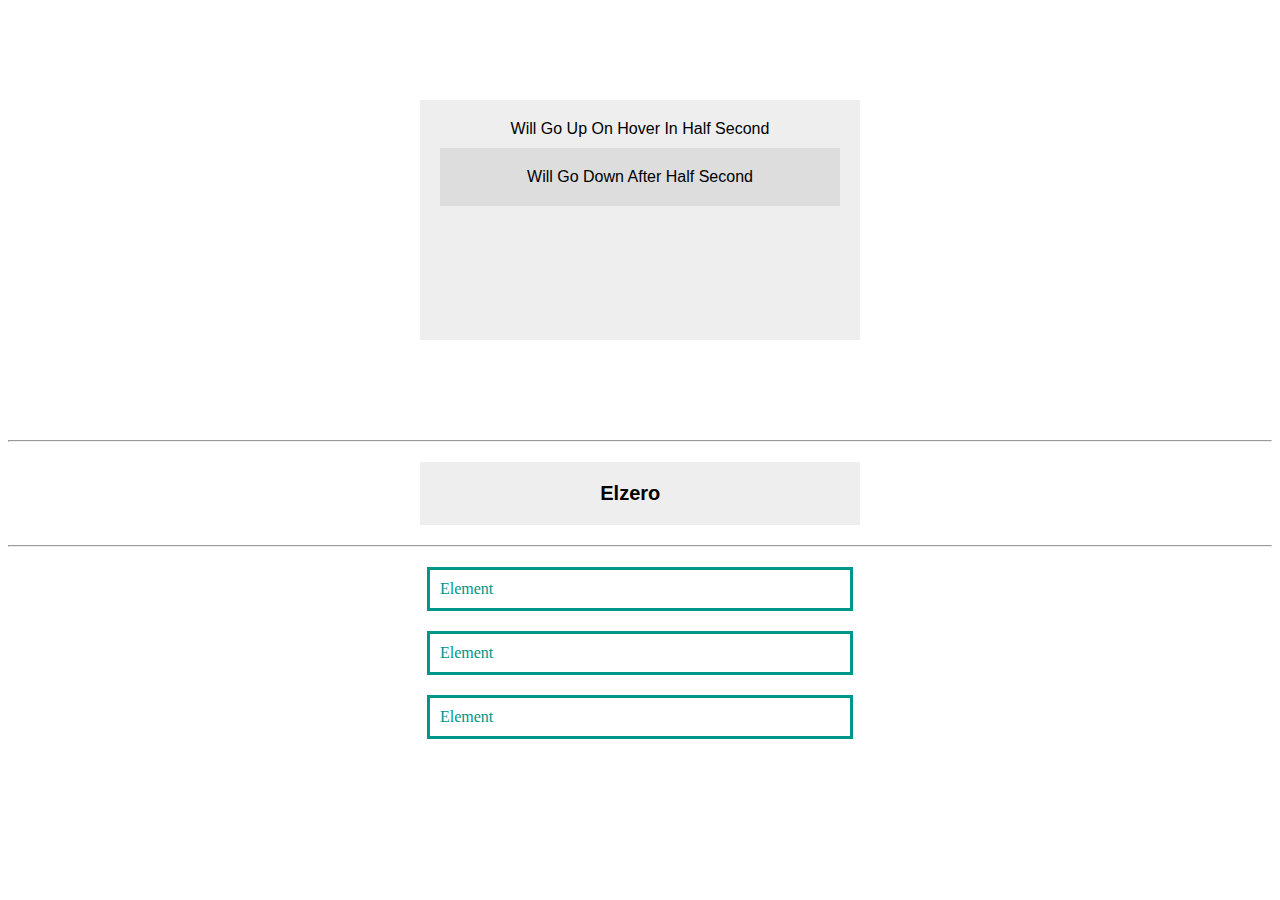
<file: assignment 11/index.html>
<!DOCTYPE html>
<html lang="en">
  <head>
    <meta charset="UTF-8">
    <meta http-equiv="X-UA-Compatible" content="IE=edge">
    <meta name ="viewport" content="width-device-width, intial-scale=1.0">
    <link rel="stylesheet" href="main.css">
    <title>assignment 11</title>
  </head>
  <body>
    <div class="assign-1">will go up on hover in half second
      <div class="down">will go down after half second</div>
    </div>
    <hr>
    <div class="assign-2">
        <div style="
          background-color: red;
          color: white;
          padding: 20px;
          border: 1px solid blue;
          font-size: 80px;">
          Hello Div
        </div>
  </div>
  <hr>
  <div class="assign-3">
    <div>Element</div>
    <div>Element</div>
    <div>Element</div>
  </div>
  </body>
</html>
</file>
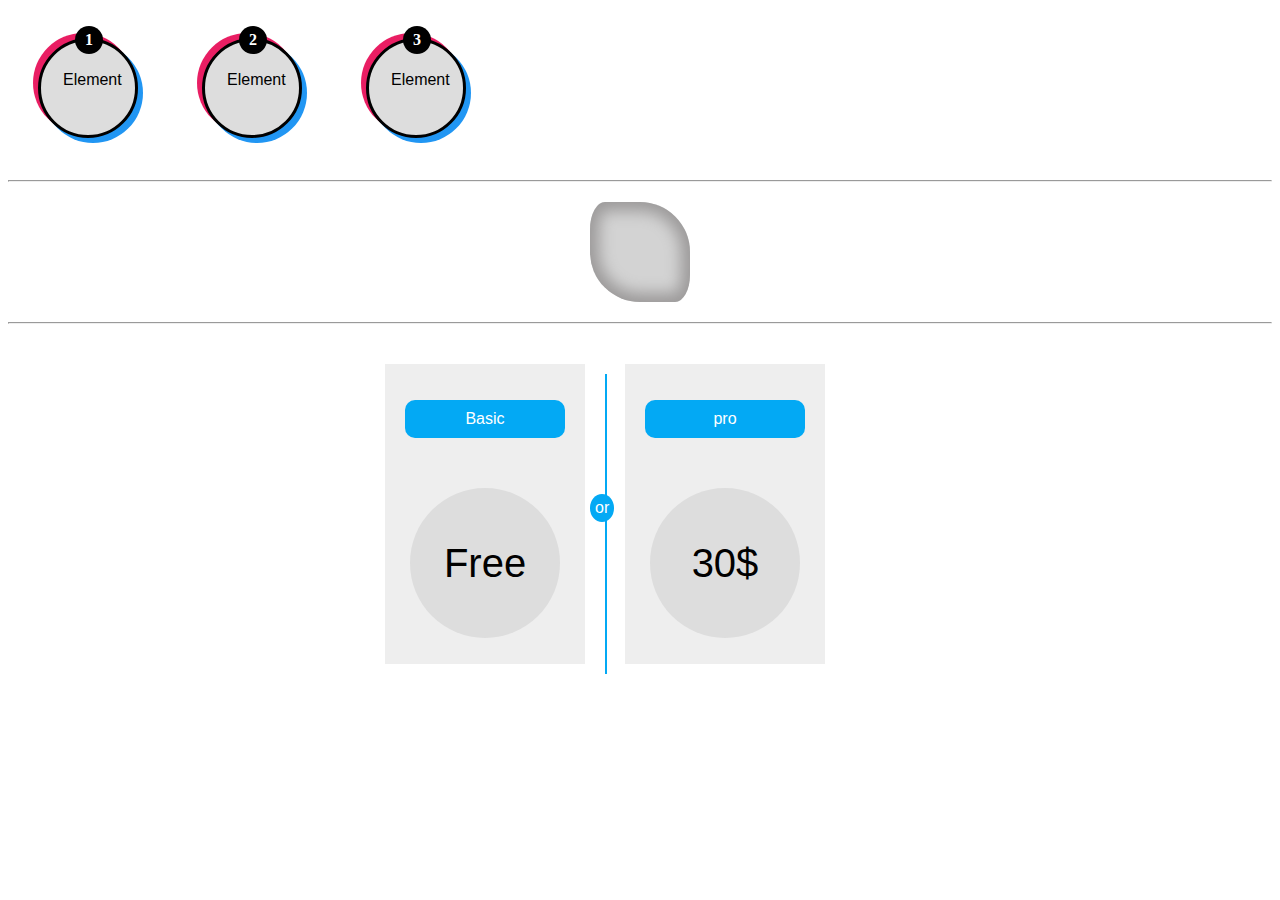
<file: assignment-10/index.html>
<!DOCTYPE html>
<html lang="en">
  <head>
    <meta charset="UTF-8">
    <meta http-equiv="X-UA-Compatible" content="IE=edge">
    <meta name ="viewport" content="width-device-width, intial-scale=1.0">
    <link rel="stylesheet" href="main.css">
    <title>assignment 10</title>
  </head>
  <body>
    <div class="assign-1">
      <div></div>
      <div></div>
      <div></div>
    </div>
    <hr>
    <div class="assign-2">
      <div></div>
    </div>
    <hr>
    <div class="assign-3">
      <div class="basic">
        <p>Basic</p>
        <div class="free">Free</div>
      </div>
      <div class="pro">
        <p>pro</p>
        <div class="price">30$</div>
      </div>
    </div>
  </body>
</html>
</file>
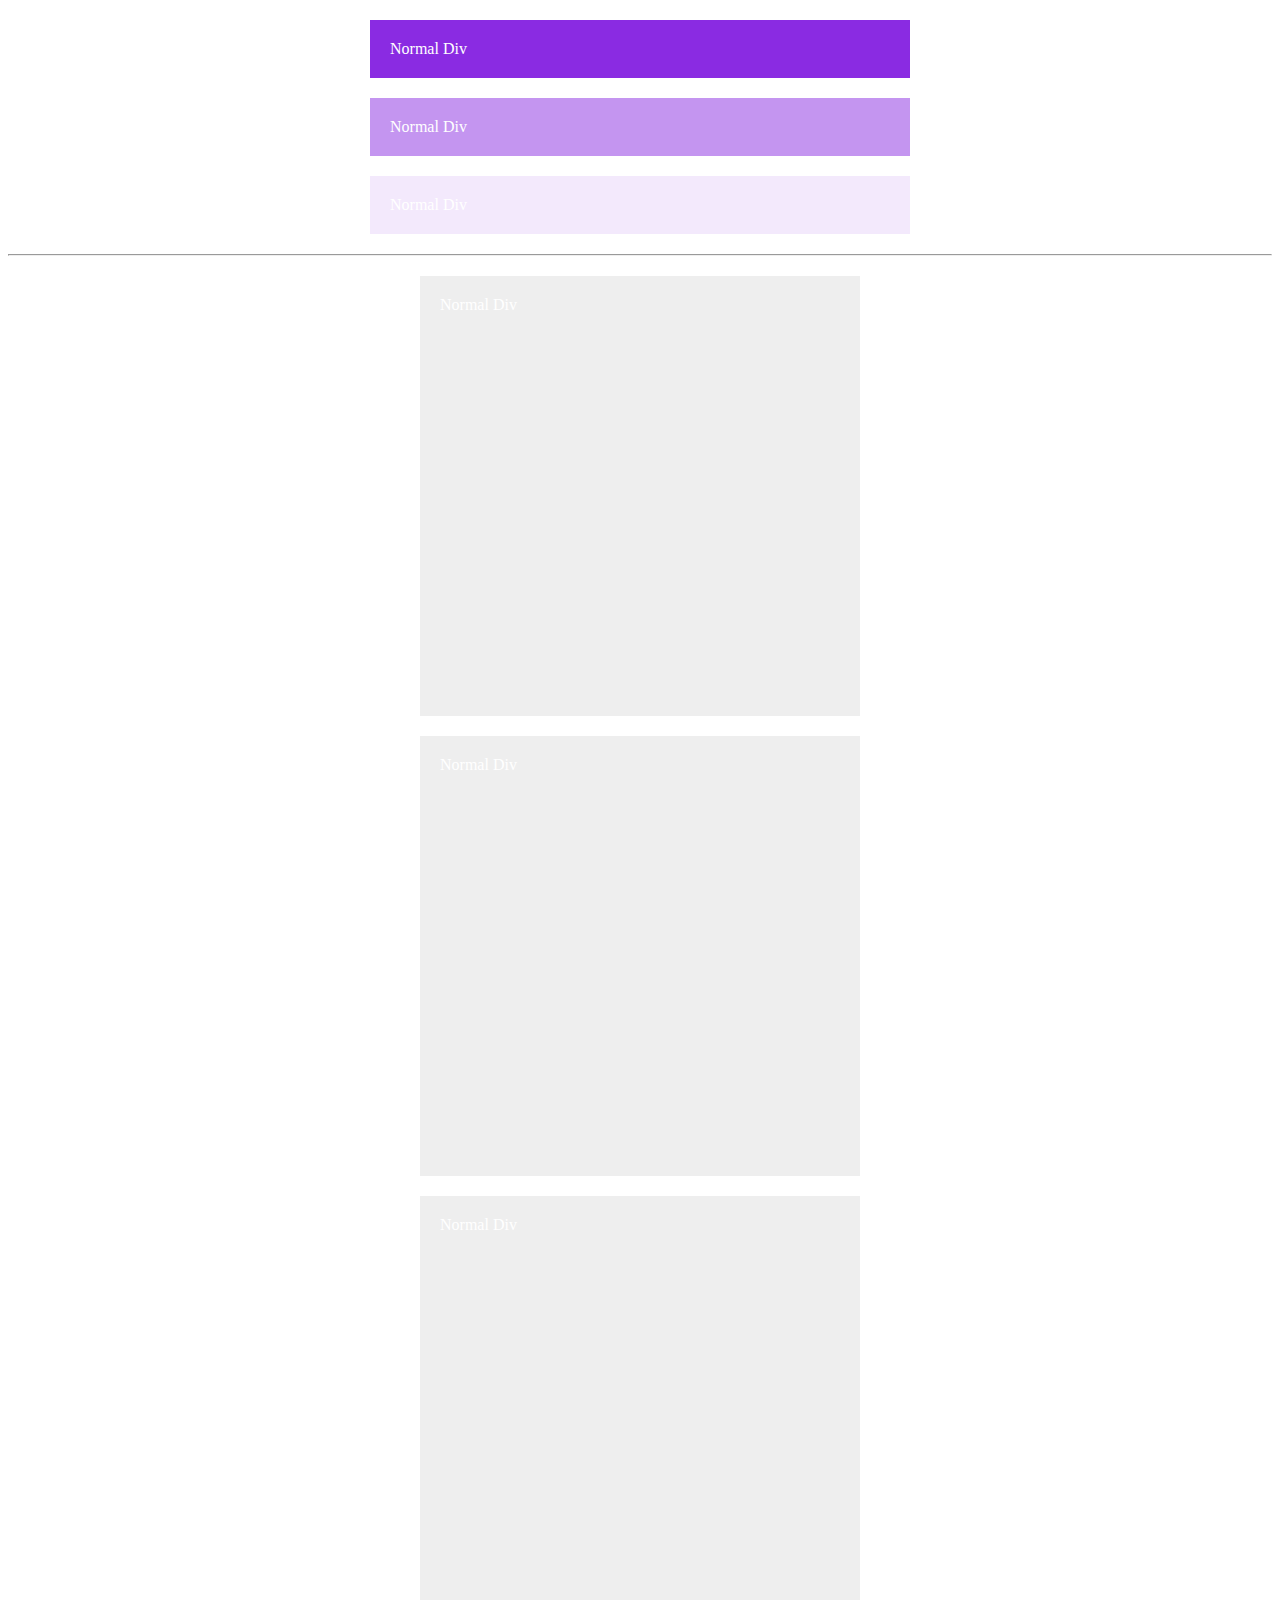
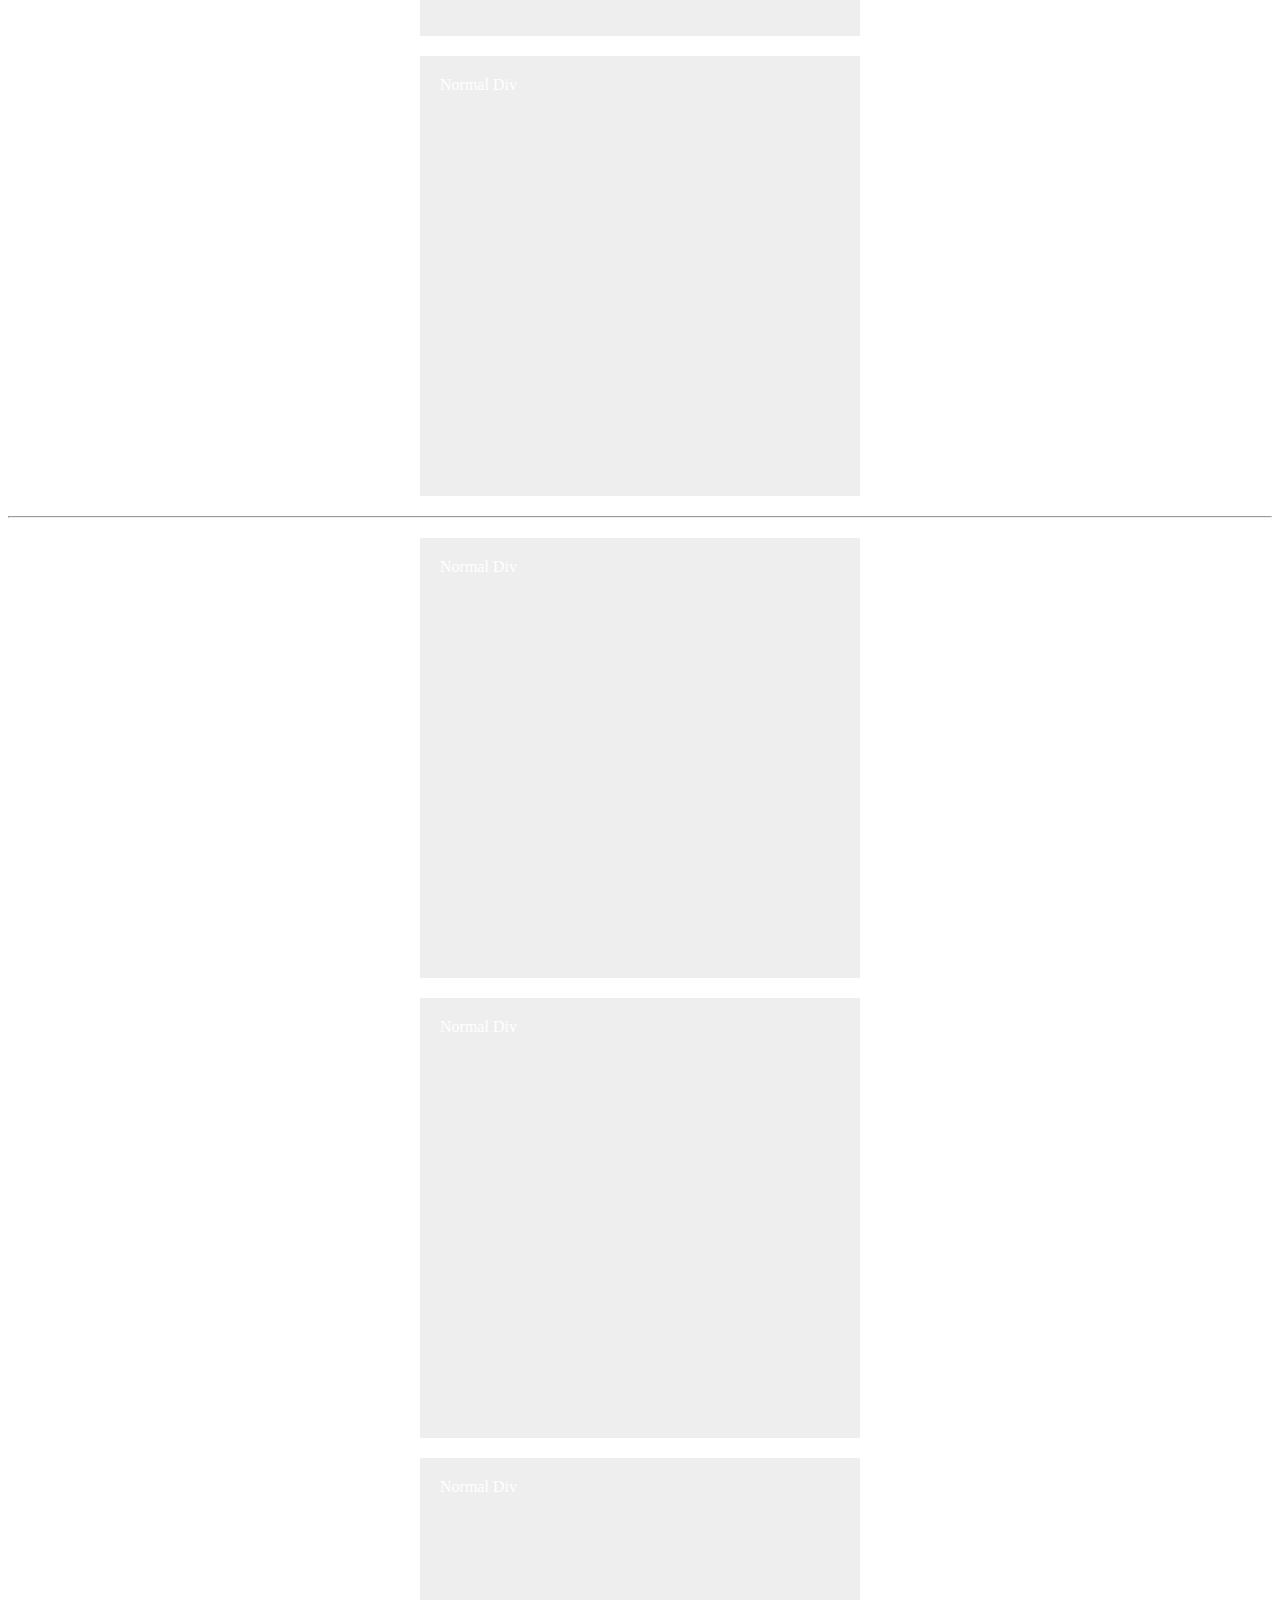
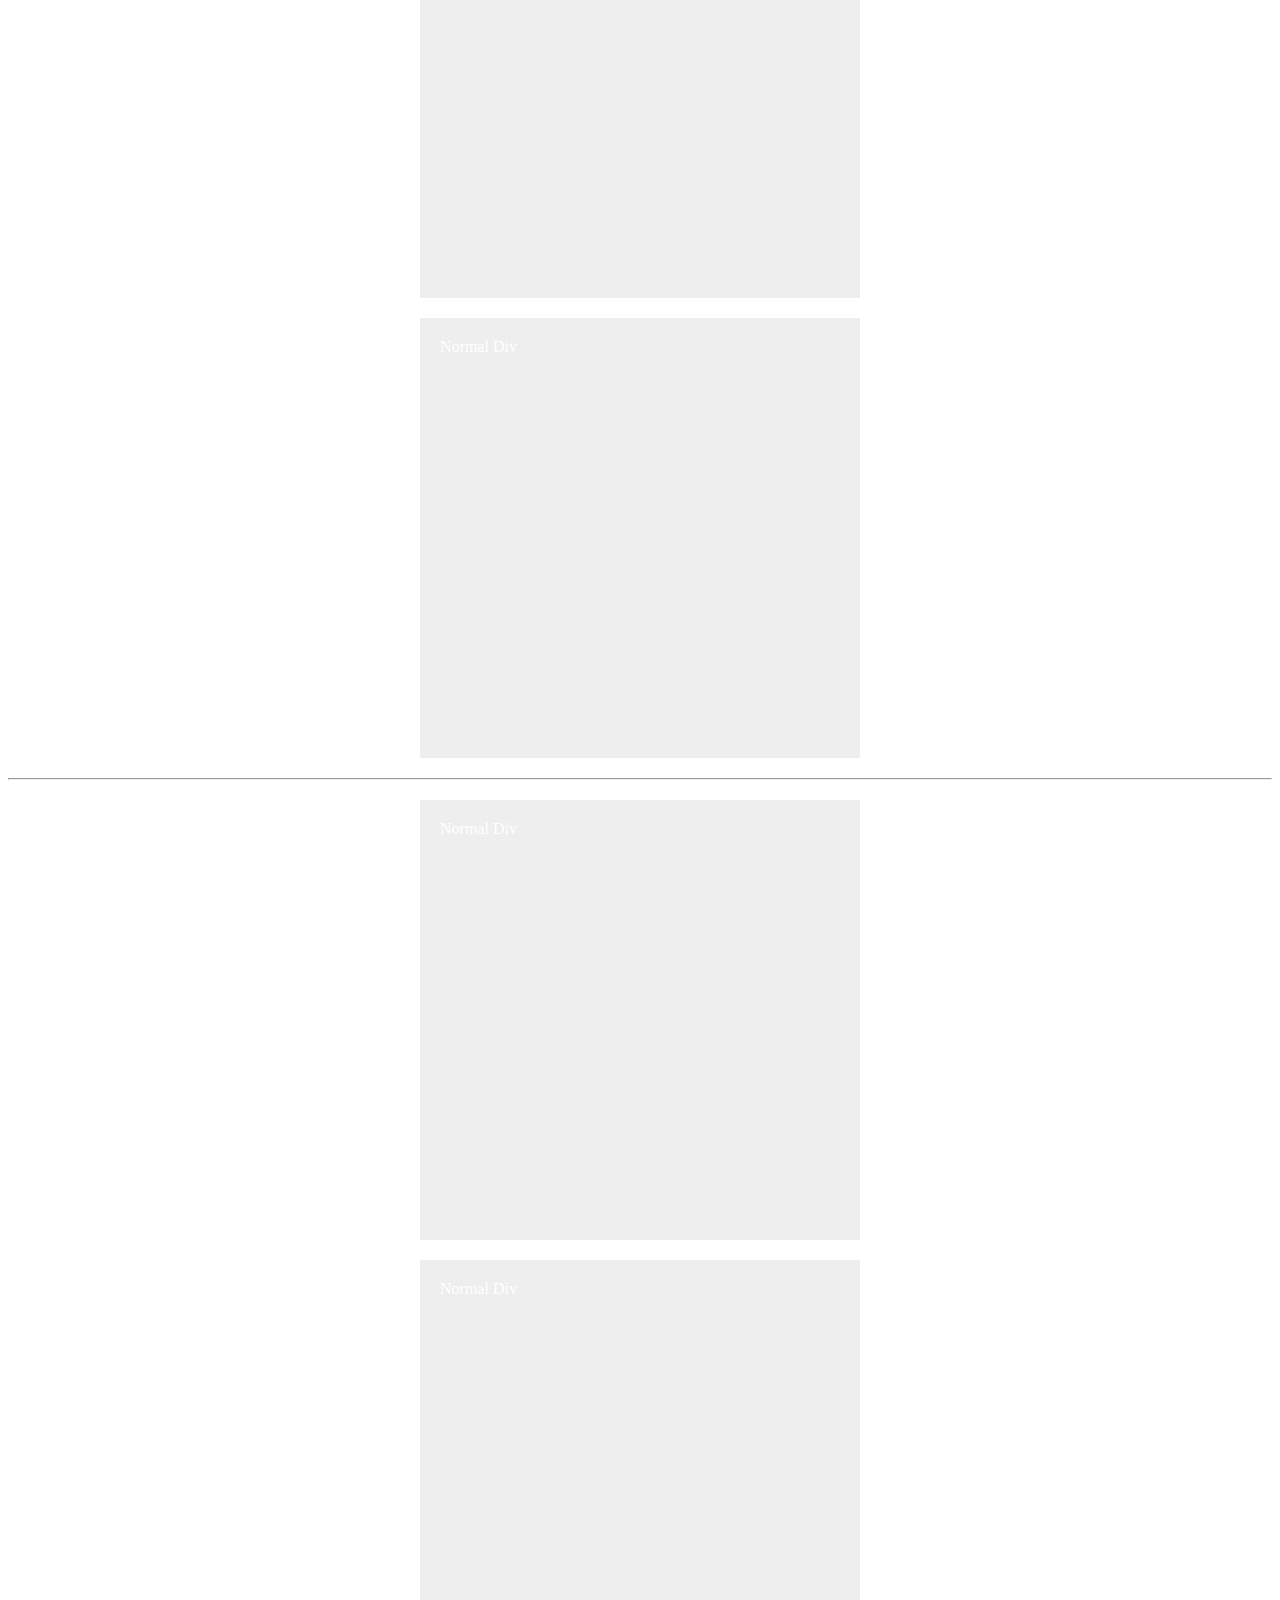
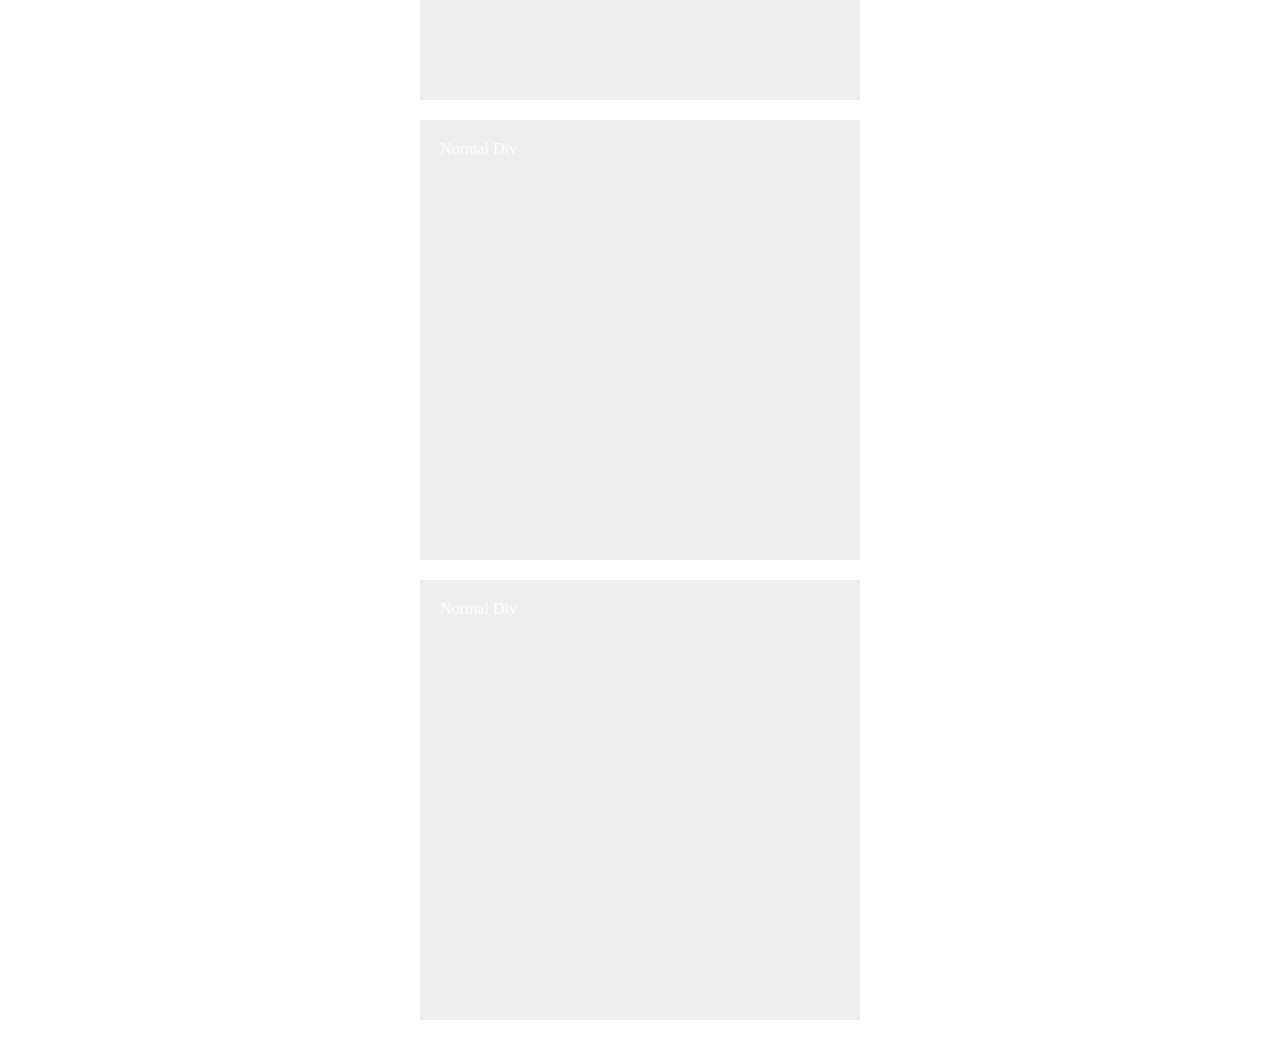
<file: assignment-2/index.html>
<!DOCTYPE html>
<html lang="en">
  <head>
    <meta charset="UTF-8">
    <meta http-equiv="X-UA-Compatible" content="IE=edge">
    <meta name ="viewport" content="width-device-width, intial-scale=1.0">
    <link rel="stylesheet" href="main.css">
    <title>assignment 2</title>
  </head>
  <body>
    <div class="assign-1-shape-1">Normal Div</div>
    <div class="assign-1-shape-2">Normal Div</div>
    <div class="assign-1-shape-3">Normal Div</div>
    <hr>
    <div class="assign-2-shape-1">Normal Div</div>
    <div class="assign-2-shape-2">Normal Div</div>
    <div class="assign-2-shape-3">Normal Div</div>
    <div class="assign-2-shape-4">Normal Div</div>
    <hr>
    <div class="assign-3-shape-1">Normal Div</div>
    <div class="assign-3-shape-2">Normal Div</div>
    <div class="assign-3-shape-3">Normal Div</div>
    <div class="assign-3-shape-4">Normal Div</div>
    <hr>
    <div class="assign-4-shape-1">Normal Div</div>
    <div class="assign-4-shape-2">Normal Div</div>
    <div class="assign-4-shape-3">Normal Div</div>
    <div class="assign-4-shape-4">Normal Div</div>
  </body>
</html>
</file>
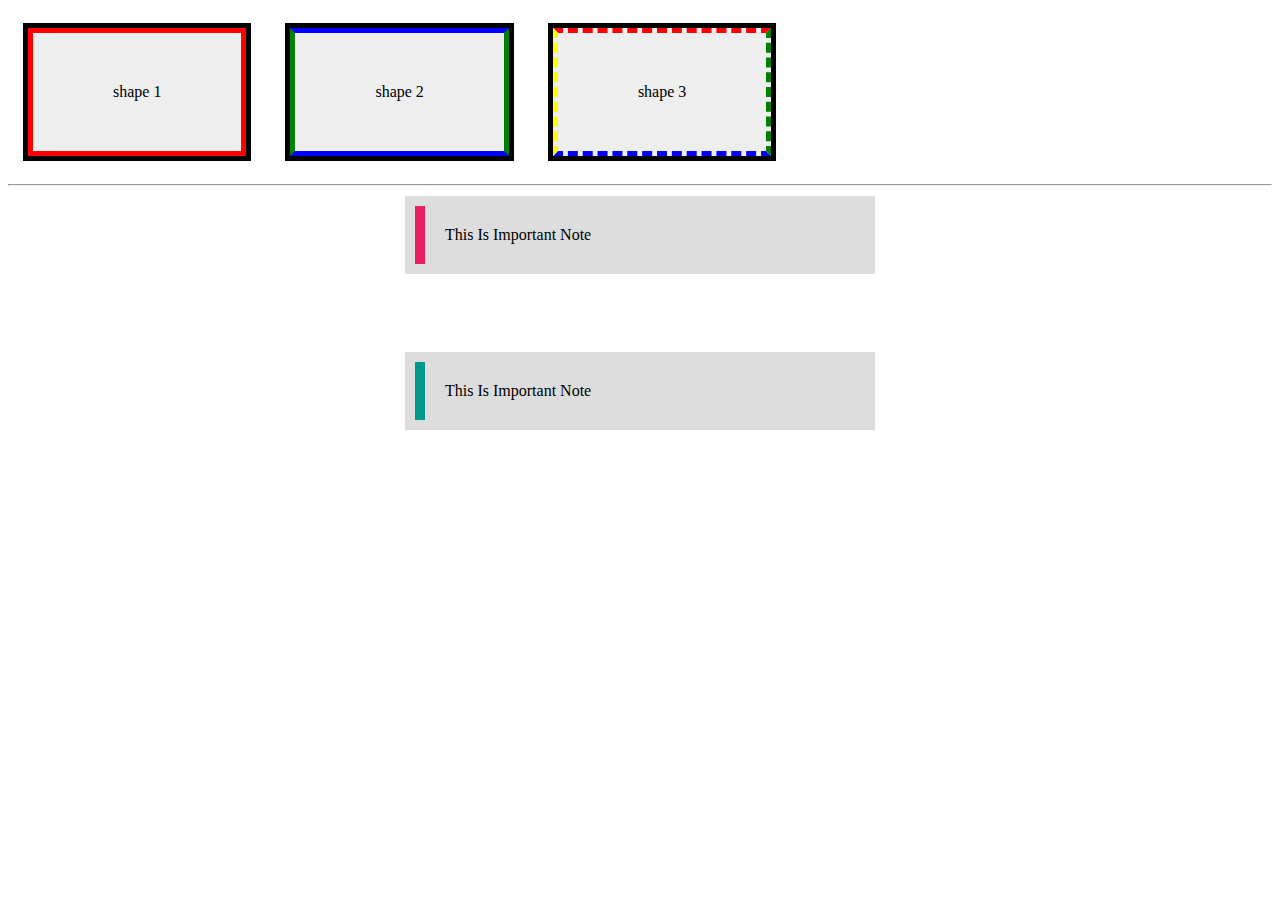
<file: assignment-3/index.html>
<!DOCTYPE html>
<html lang="en">
  <head>
    <meta charset="UTF-8">
    <meta http-equiv="X-UA-Compatible" content="IE=edge">
    <meta name ="viewport" content="width-device-width, intial-scale=1.0">
    <link rel="stylesheet" href="main.css">
    <title>assignment 3</title>
  </head>
  <body>
    <div class="parent-1">
      <div class="one">shape 1</div>
      <div class="two">shape 2</div>
      <div class="three">shape 3</div>
    </div>
    <hr>
    <div class="parent-2">
      <div class="four">This Is Important Note</div>
      <div class="five">This Is Important Note</div>
      <div class="six">This Is Important Note</div>
    </div>
  </body>
</html>
</file>
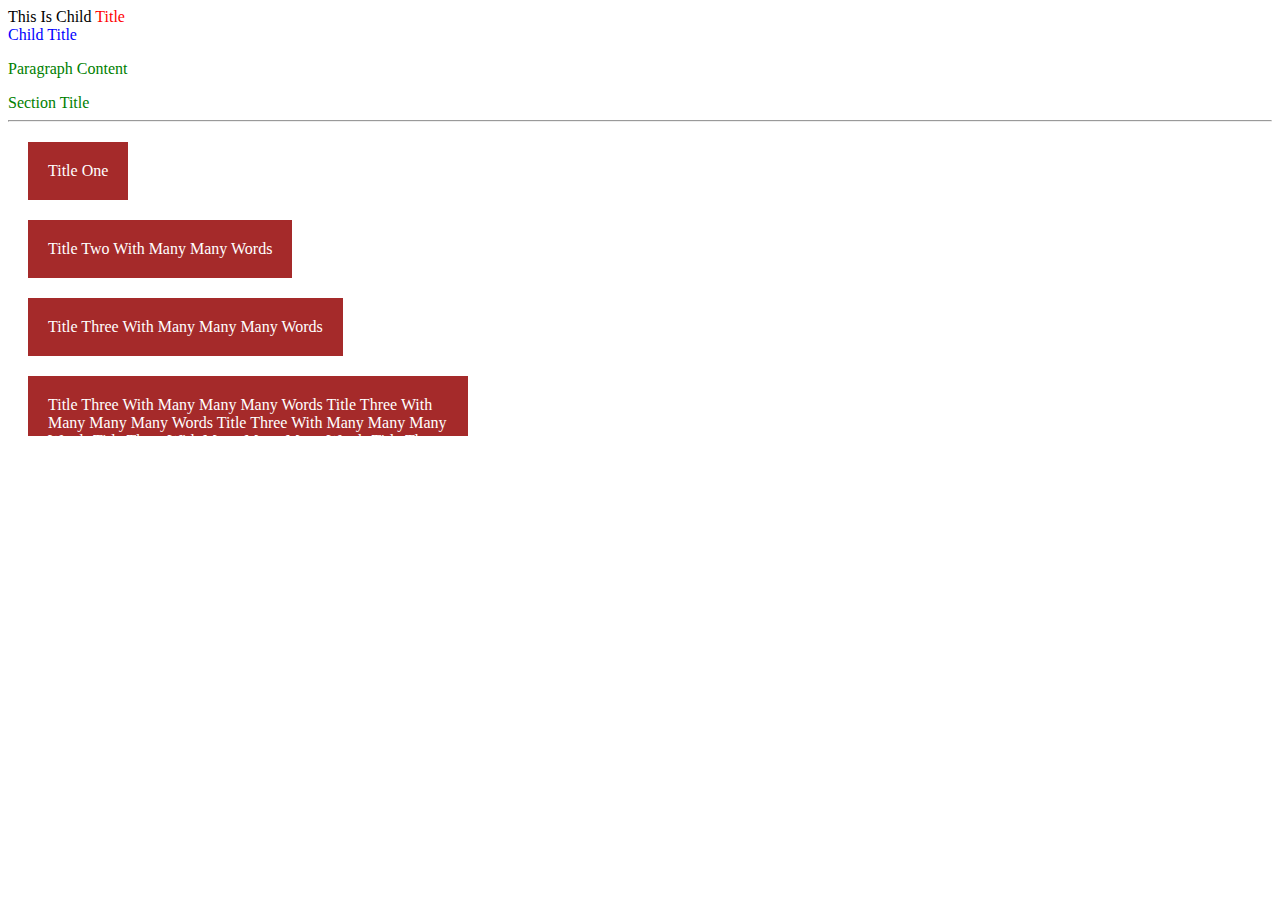
<file: assignment-4/index.html>
<!DOCTYPE html>
<html lang="en">
  <head>
    <meta charset="UTF-8">
    <meta http-equiv="X-UA-Compatible" content="IE=edge">
    <meta name ="viewport" content="width-device-width, intial-scale=1.0">
    <link rel="stylesheet" href="main.css">
    <title>assignment 4</title>
  </head>
  <body>
    <div class="parent">
      <div class="child">This Is Child <span class="title">Title</span></div>
      <span class="title">Child Title</span>
      <p>Paragraph Content</p>
    </div>
    <div class="title">Section Title</div>
    <hr>
    <div class="one">Title One</div>  
    <div class="two">Title Two with many many words</div>
    <div class="three">title three with many many many words</div>
    <div class="four">title three with many many many words title three with many many many words title three with many many many words title three with many many many words title three with many many many words</div>
  </body>
</html>
</file>
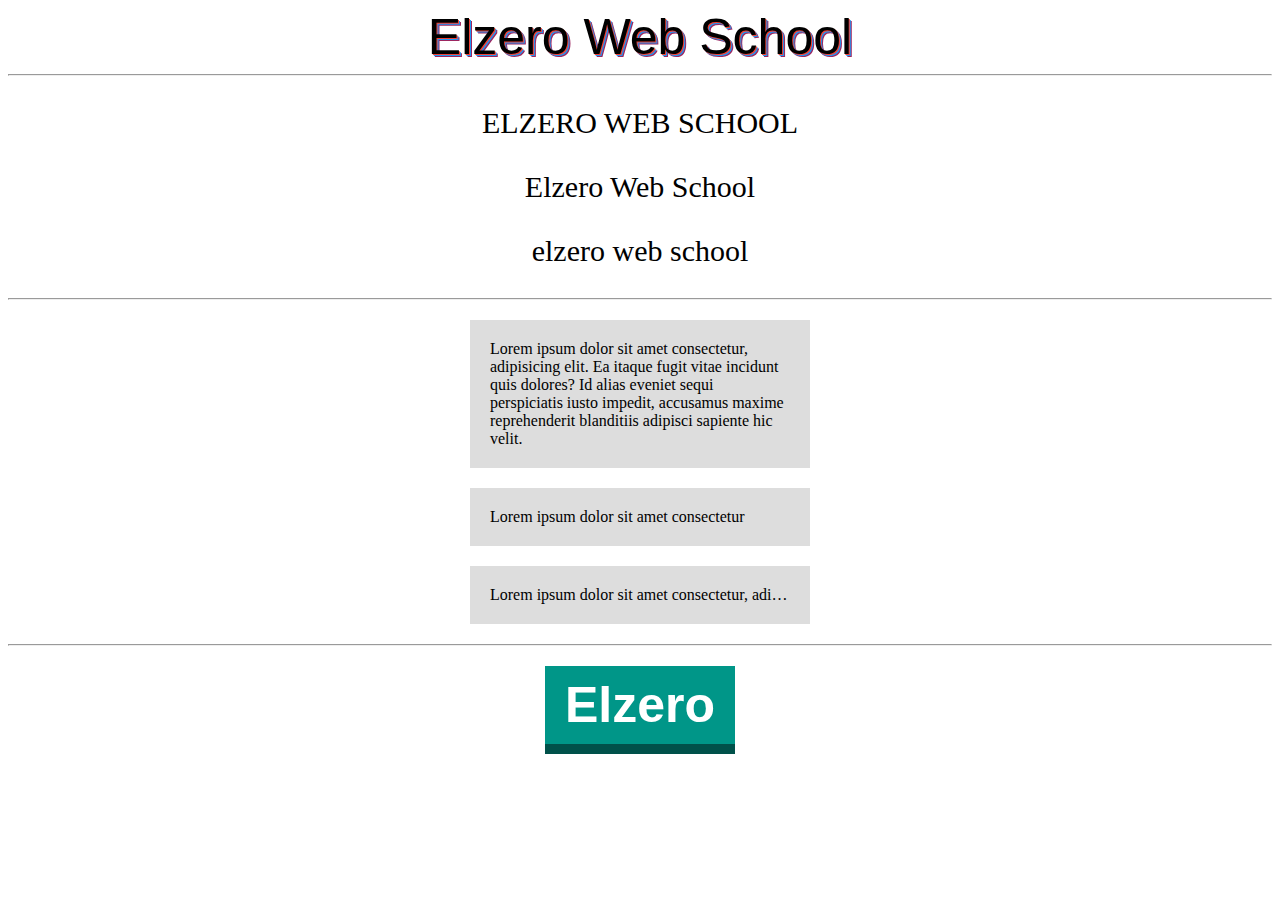
<file: assignment-5/index.html>
<!DOCTYPE html>
<html lang="en">
  <head>
    <meta charset="UTF-8">
    <meta http-equiv="X-UA-Compatible" content="IE=edge">
    <meta name ="viewport" content="width-device-width, intial-scale=1.0">
    <link rel="stylesheet" href="main.css">
    <title>assignment 5</title>
  </head>
  <body>
    <div class="shadow">elzero web school</div>
    <hr>
    <p class="one">elzero Web school</p>
    <p class="two">elzero Web school</p>
    <p class="three">elzero Web school</p>
    <hr>
    <div class="assign-31">
      Lorem ipsum dolor sit amet consectetur, adipisicing elit.
      Ea itaque fugit vitae incidunt quis dolores? Id alias
      eveniet sequi perspiciatis iusto impedit,
      accusamus maxime reprehenderit blanditiis adipisci sapiente hic velit.
    </div>
    <div class="assign-32">
      Lorem ipsum dolor sit amet consectetur
    </div>
    <div class="assign-33">
      Lorem ipsum dolor sit amet consectetur, adipisicing elit.
      Ea itaque fugit vitae incidunt quis dolores? Id alias
      eveniet sequi perspiciatis iusto impedit,
      accusamus maxime reprehenderit blanditiis adipisci sapiente hic velit.
    </div>
    <hr>
    <a href="https://elzero.org">elzero</a>
  </body>
</html>
</file>
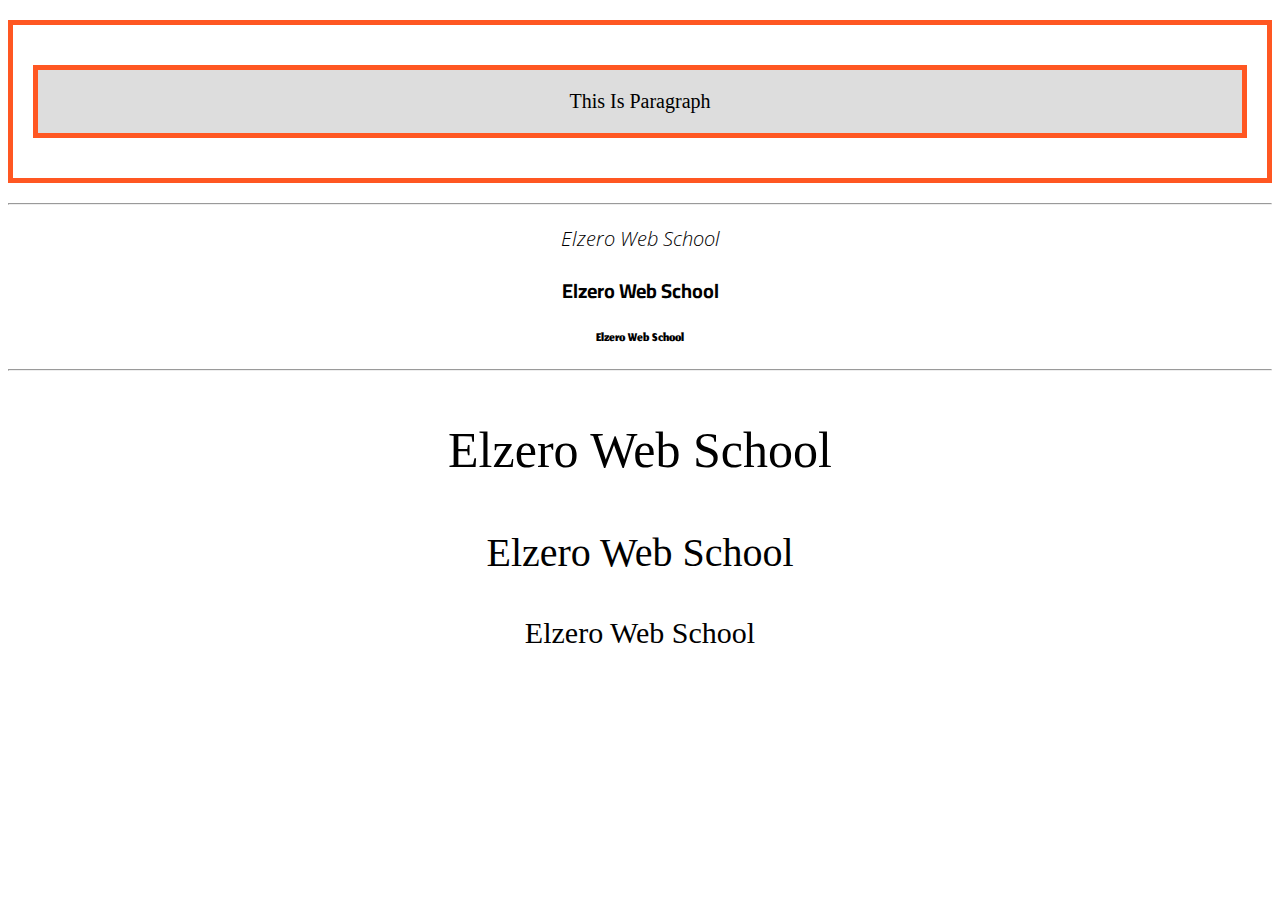
<file: assignment-6/index.html>
<!DOCTYPE html>
<html lang="en">
  <head>
    <meta charset="UTF-8">
    <meta http-equiv="X-UA-Compatible" content="IE=edge">
    <meta name ="viewport" content="width-device-width, intial-scale=1.0">
    <link rel="stylesheet" href="main.css">
    <title>assignment 6</title>
    <link rel="preconnect" href="https://fonts.googleapis.com">
    <link rel="preconnect" href="https://fonts.gstatic.com" crossorigin>
    <link href="https://fonts.googleapis.com/css2?family=Cairo:wght@200..1000&family=Jomhuria&family=Open+Sans:ital,wght@0,300..800;1,300..800&display=swap" rel="stylesheet">
  </head>
  <body>
    <div>
      <p>This Is Paragraph</p>
    </div>
    <hr>
    <p class="one">Elzero Web School</p>
    <p class="two">Elzero Web School</p>
    <p class="three">Elzero Web School</p>

    <hr>
    <p class="four">Elzero Web School</p>
    <p class="five">Elzero Web School</p>
    <p class="six">Elzero Web School</p>
  </body>
</html>
</file>
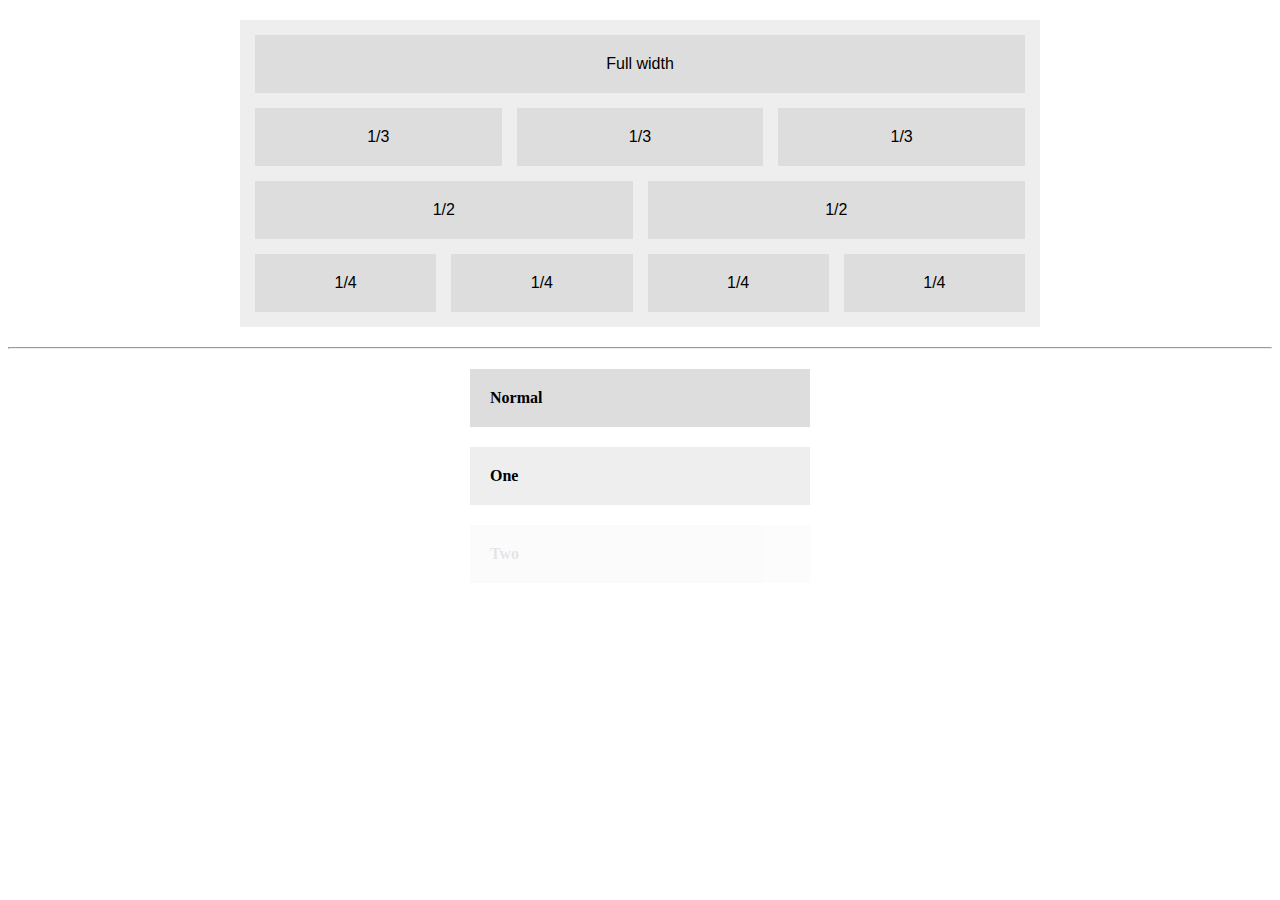
<file: assignment-7/index.html>
<!DOCTYPE html>
<html lang="en">
  <head>
    <meta charset="UTF-8">
    <meta http-equiv="X-UA-Compatible" content="IE=edge">
    <meta name ="viewport" content="width-device-width, intial-scale=1.0">
    <link rel="stylesheet" href="main.css">
    <title>assignment 7</title>
  </head>
  <body>
    <div class="parent">
      <div class="row-one">Full width</div>
      <div class="row-two">1/3</div>
      <div class="row-two">1/3</div>
      <div class="row-two">1/3</div>
      <div class="row-three">1/2</div>
      <div class="row-three">1/2</div>
      <div class="row-four">1/4</div>
      <div class="row-four">1/4</div>
      <div class="row-four">1/4</div>
      <div class="row-four">1/4</div>
      <p class="clear"></p>
    </div>
    <hr>
    <div class="child">
      <div class="normal">Normal</div>
      <div class="one">One</div>
      <div class="two">Two</div>
    </div>
  </body>
</html>
</file>
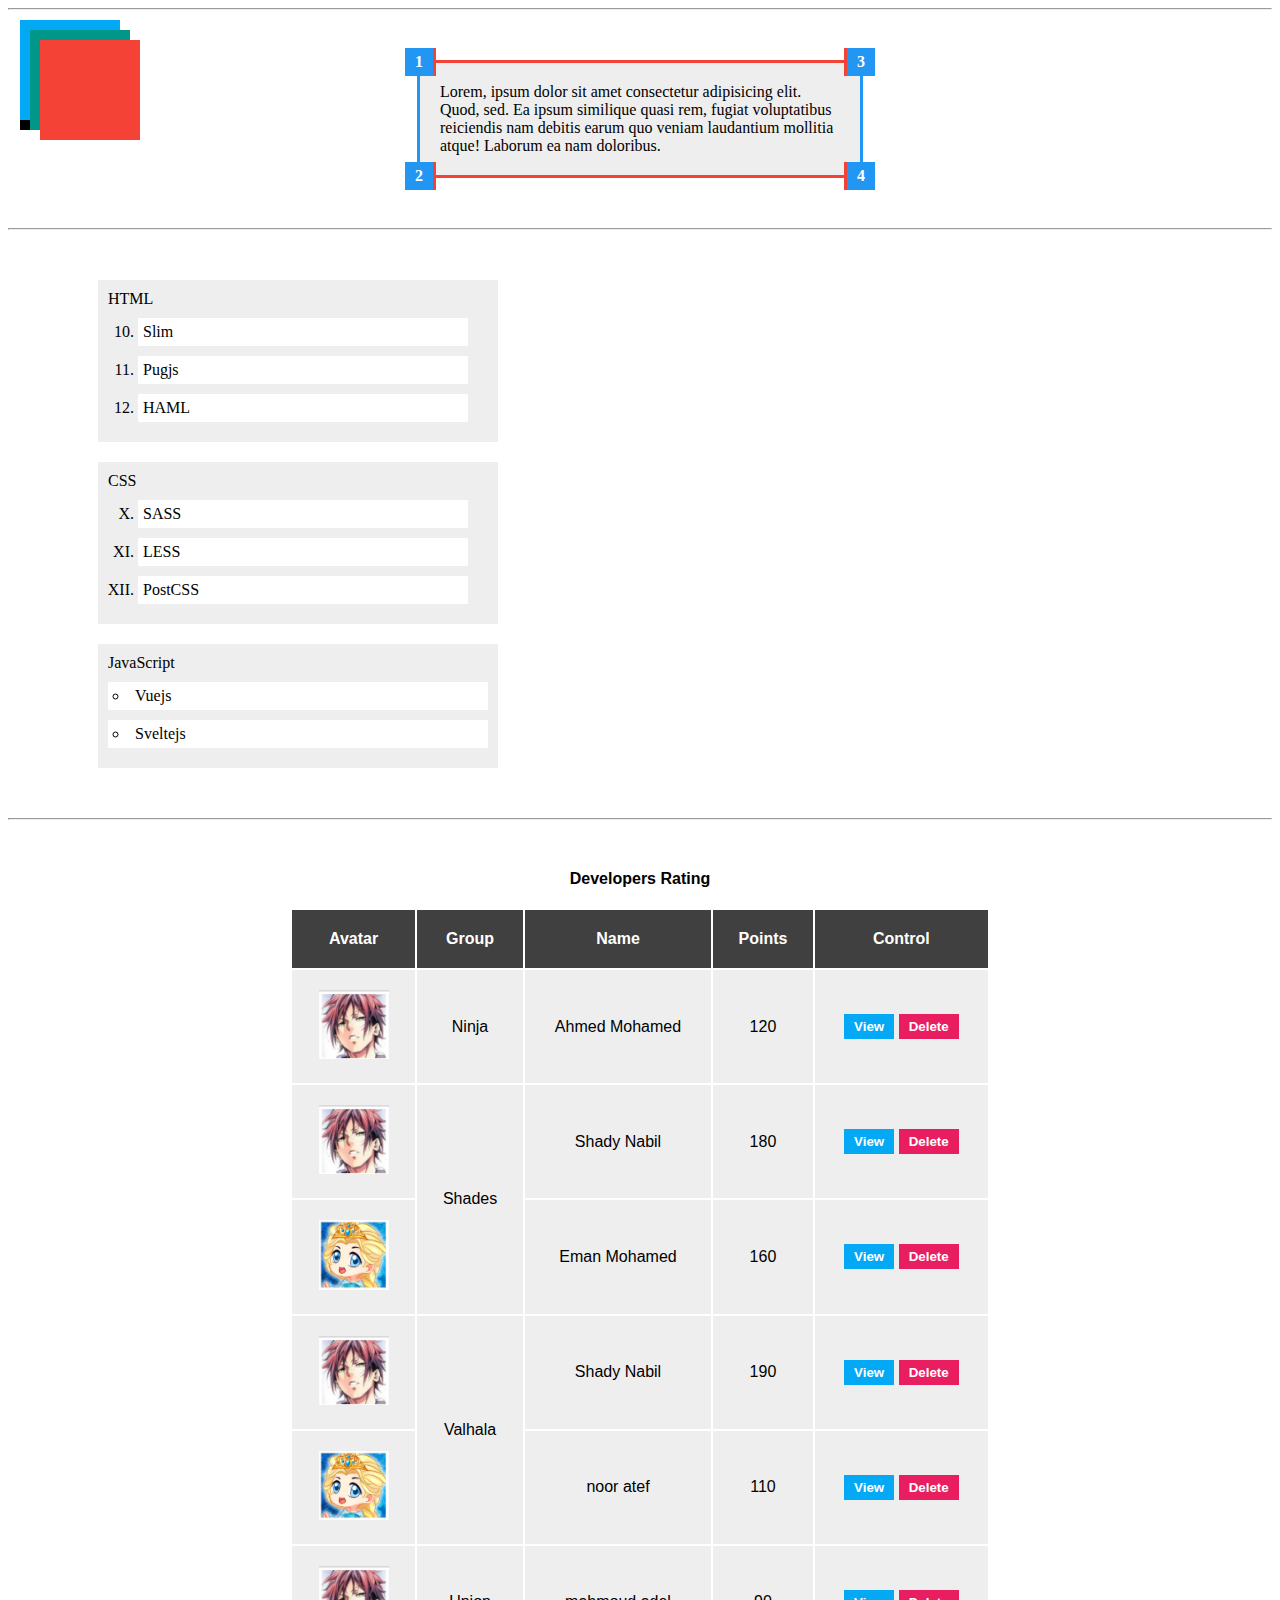
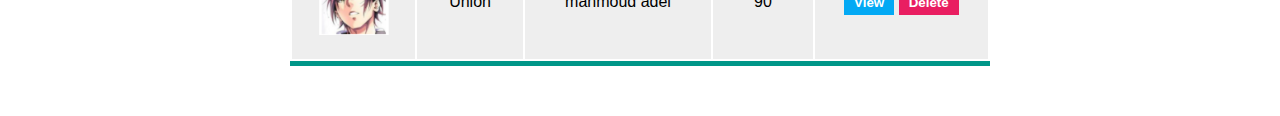
<file: assignment-8/index.html>
<!DOCTYPE html>
<html lang="en">
  <head>
    <meta charset="UTF-8">
    <meta http-equiv="X-UA-Compatible" content="IE=edge">
    <meta name ="viewport" content="width-device-width, intial-scale=1.0">
    <link rel="stylesheet" href="main.css">
    <title>assignment 8</title>
  </head>
  <body>
    <div class="green"></div>
    <div class="red"></div>
    <div class="blue"></div>
    <div class="black"></div>
    <hr>
    <div class="assign-2">
      <div>
        Lorem, ipsum dolor sit amet consectetur adipisicing elit. Quod, sed. Ea ipsum
        similique quasi rem, fugiat voluptatibus reiciendis nam debitis earum quo veniam
        laudantium mollitia atque! Laborum ea nam doloribus.
        <span class="top-left">1</span>
        <span class="bottom-left">2</span>
        <span class="top-right">3</span>
        <span class="bottom-right">4</span>
      </div>
    </div>
    <hr>
    <ul class="assign-3">
      <li class="html">
        HTML
        <ol start="10">
          <li>Slim</li>
          <li>Pugjs</li>
          <li>HAML</li>
        </ol>
      </li>
      <li class="css">
        CSS
        <ol start="10">
          <li>SASS</li>
          <li>LESS</li>
          <li>PostCSS</li>
        </ol>
      </li>
      <li class="js">
        JavaScript
        <ul>
          <li>Vuejs</li>
          <li>Sveltejs</li>
        </ul>
      </li>
    </ul>
    <hr>
    <table>
      <caption>Developers Rating</caption>
      <thead>
        <tr>
          <td>Avatar</td>
          <td>Group</td>
          <td>Name</td>
          <td>Points</td>
          <td>Control</td>
        </tr>
      </thead>
      <tbody>
        <tr>
          <td><img src="1.png.png" alt=""></td>
          <td>Ninja</td>
          <td>Ahmed Mohamed</td>
          <td>120</td>
          <td>
            <button class="view">View</button>
            <button class="del">Delete</button>
          </td>
        </tr>
        <tr>
          <td><img src="1.png.png" alt=""></td>
          <td rowspan="2">Shades</td>
          <td>Shady Nabil</td>
          <td>180</td>
          <td>
            <button class="view">View</button>
            <button class="del">Delete</button>
          </td>
        </tr>
        <tr>
          <td><img src="2.png.png" alt=""></td>
          <td>Eman Mohamed</td>
          <td>160</td>
          <td>
            <button class="view">View</button>
            <button class="del">Delete</button>
          </td>
        </tr>
        <tr>
          <td><img src="1.png.png" alt=""></td>
          <td rowspan="2">Valhala</td>
          <td>Shady Nabil</td>
          <td>190</td>
          <td>
            <button class="view">View</button>
            <button class="del">Delete</button>
          </td>
        </tr>
        <tr>
          <td><img src="2.png.png" alt=""></td>
          <td>noor atef</td>
          <td>110</td>
          <td>
            <button class="view">View</button>
            <button class="del">Delete</button>
          </td>
        </tr>
        <tr>
          <td><img src="1.png.png" alt=""></td>
          <td>Union</td>
          <td>mahmoud adel</td>
          <td>90</td>
          <td>
            <button class="view">View</button>
            <button class="del">Delete</button>
          </td>
        </tr>
      </tbody>
    </table>
  </body>
</html>
</file>
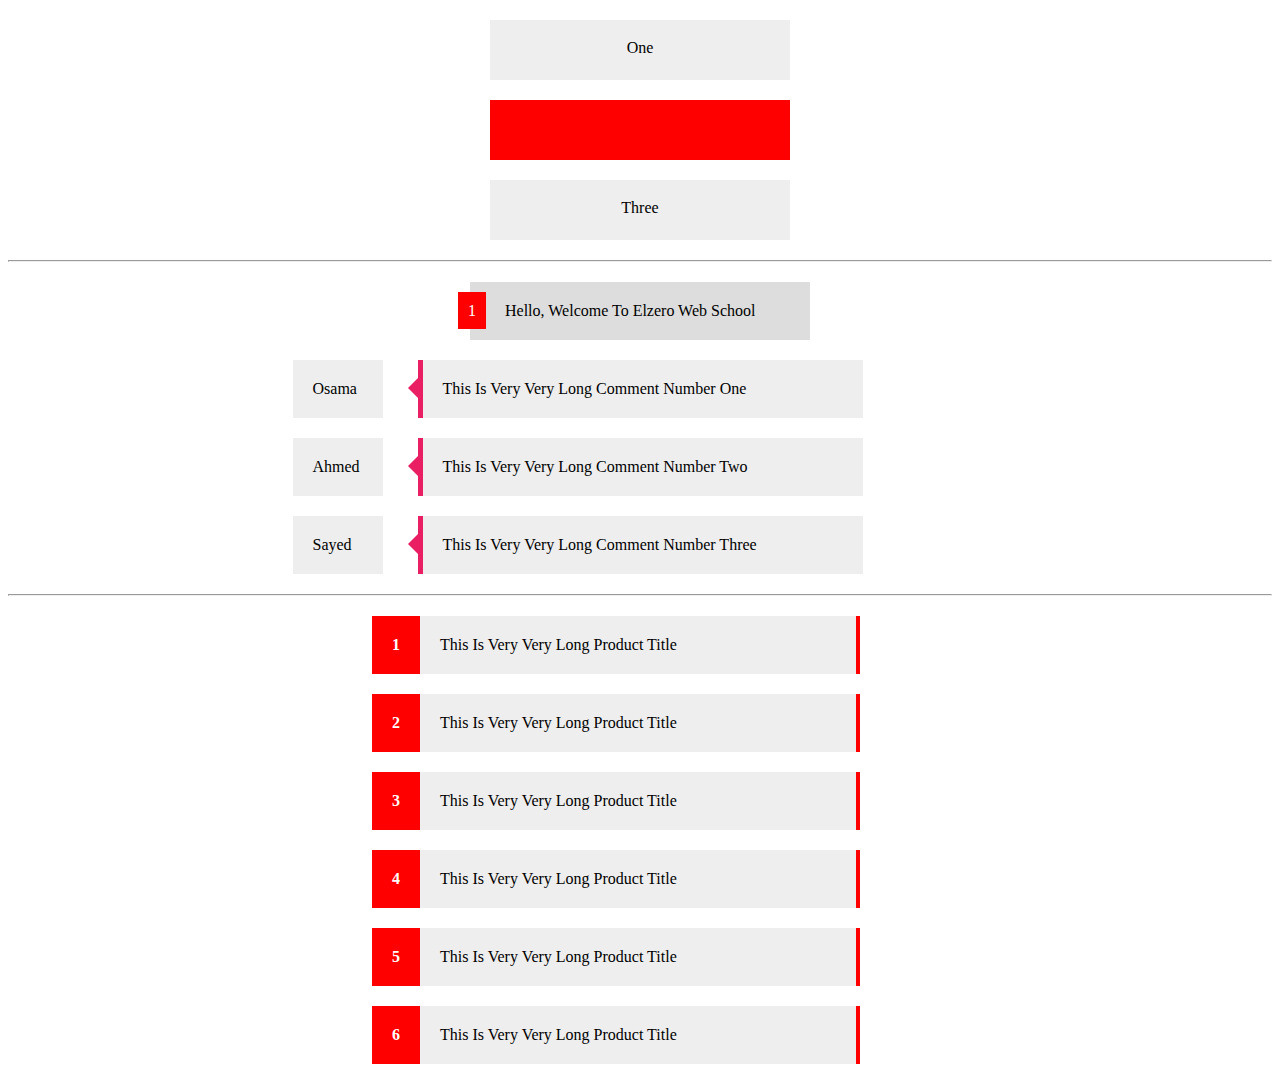
<file: assignment-9/index.html>
<!DOCTYPE html>
<html lang="en">
  <head>
    <meta charset="UTF-8">
    <meta http-equiv="X-UA-Compatible" content="IE=edge">
    <meta name ="viewport" content="width-device-width, intial-scale=1.0">
    <link rel="stylesheet" href="main.css">
    <title>assignment 9</title>
  </head>
  <body>
    <div class="assign-1">
      <div>One</div>
      <div></div>
      <div>Three</div>
    </div>
    <hr>
    <div class="assign-2">
      <div>1 Hello, Welcome To Elzero Web School</div>
    </div>
    <div class="assign-3">
      <p data-person="Osama">This Is Very Very Long Comment Number One</p>
      <p data-person="Ahmed">This Is Very Very Long Comment Number Two</p>
      <p data-person="Sayed">This Is Very Very Long Comment Number Three</p>
    </div>
    <hr>
    <div class="assign-4">
      <p>This Is Very Very Long Product Title</p>
      <p>This Is Very Very Long Product Title</p>
      <p>This Is Very Very Long Product Title</p>
      <p>This Is Very Very Long Product Title</p>
      <p>This Is Very Very Long Product Title</p>
      <p>This Is Very Very Long Product Title</p>
    </div>
  </body>
</html>
</file>
<file: assignment 11/main.css>
.assign-1{
  width:400px;
  height:200px;
  background-color: #eee;
  text-align:center;
  text-transform: capitalize;
  font-family:Arial, Helvetica, sans-serif;
  margin:100px auto;
  padding:20px;
  transition-duration: 0.5s;
}
.assign-1:hover{
  margin-top:50px;
}
.down{
  background-color: #ddd;
  padding:20px;
  margin-top:10px;
  transition-duration: 0.5s;
  transition-delay:0.5s;
}
.assign-1:hover .down{
  margin-top:30px;
}
.assign-2 div{
  width:400px !important;
  border:none !important;
  margin:20px auto !important;
  background-color: #eee !important;
  color:transparent !important;
  text-align:center !important;
  font-size:20px !important;
  position:relative;
}
.assign-2 div::before{
  content:"Elzero";
  position:absolute;
  color:black;
  font-size:20px;
  font-weight:bold;
  font-family:Arial, Helvetica, sans-serif
}
:root {
  --mainColor: #009688;
  --mainPadding: 10px;
}
 
.assign-3 div{
  width:400px;
  margin:20px auto;
  color:var(--mainColor,red);
  border:3px solid var(--mainColor,black);
  padding:var(--mainPadding,10px);
}
</file>
<file: assignment-10/main.css>
*{
  -webkit-box-sizing: border-box;
  -moz-box-sizing: border-box;
  box-sizing: border-box;
}

.assign-1 div{ 
  background-color: #ddd;
  width:100px;
  height:100px;
  display:inline-block;
  border:3px solid black;
  border-radius:50px;
  box-shadow:5px 5px 0 0 #2196f3, -5px -5px 0 0 #e91e63;
  margin:30px;
  position:relative;
  counter-increment:number;
}
.assign-1 div::before{
  content:"Element";
  position:absolute;
  top:30px;
  left:22px;
  font-family:Arial, Helvetica, sans-serif;
}
.assign-1 div::after{
  content: counter(number);
  position:absolute;
  background-color: black;
  color:white;
  border-radius:50px;
  padding:5px 10px;
  font-weight:bold;
  top:-15px;
  left:34px;
}
.assign-2 div{
  width: 100px;
  height:100px;
  background-color: #d3d3d3;
  margin:20px auto;
  box-shadow:inset  0 0 15px 9px #9c9a9a;
  border-top-left-radius: 15px 27px;
  border-top-right-radius:50%;
  border-bottom-right-radius:15px 27px;
  border-bottom-left-radius:50%;
}
.assign-3{
  width:550px;
  height:300px;
  margin:20px auto;
  position:relative;
  font-family:Arial, Helvetica, sans-serif;
}
.assign-3::before{
  content: "or";
  position:absolute;
  background-color: #03a9f4;
  color:white;
  border-radius:50%;
  padding:5px;
  top:150px;
  left:225px;
}
.assign-3::after{
  content:"";
  position:absolute;
  width:2px;
  height:100%;
  background-color: #03a9f4;
  top:30px;
  left:240px;
  z-index:-1;
}
.basic,
.pro{
  width:200px;
  height:300px;
  background-color: #eee;
  float:left;
  margin:20px;
  padding:20px;
}
.basic p,
.pro p{
  background-color: #03a9f4;
  color:white;
  border-radius:10px;
  padding:10px 20px;
  text-align:center;
}
.free,
.price {
  width:150px;
  height:150px;
  background-color: #ddd;
  color:black;
  text-align:center;
  line-height:150px;
  border-radius:50%;
  font-size:40px;
  margin-top:50px;
  margin-left:5px;
}
</file>
<file: assignment-2/main.css>
div{
  width:500px;
  margin:20px auto;
  padding:20px;
  background-color:blueviolet;
  background-color:rgb(138,43,226);
  background-color:hsl(271,76%,53%);
  background-color:#8a2be2;
  color:white;
}
.assign-1-shape-2{
  background-color:rgb(138,43,226, 50%);
}
.assign-1-shape-3{
  background-color:rgb(138,43,226, 0.1);
}



.assign-2-shape-1, 
.assign-2-shape-2,
.assign-2-shape-3,
.assign-2-shape-4{
  height:400px;
  width:400px;
  background-color:#eee;
}
.assign-2-shape-1{
  background-image:url(https://elzero.org/wp-content/uploads/2021/02/css-assignment-5-8.png);
  background-repeat:no-repeat;
}
.assign-2-shape-2{
  background-image:url(https://elzero.org/wp-content/uploads/2021/02/css-assignment-5-8.png);
  background-repeat:repeat-x;
}
.assign-2-shape-3{
  background-image:url(https://elzero.org/wp-content/uploads/2021/02/css-assignment-5-8.png);
  background-repeat:repeat-y;
}
.assign-2-shape-4{
  background-image:url(https://elzero.org/wp-content/uploads/2021/02/css-assignment-5-8.png);
  background-repeat:repeat;
}


.assign-3-shape-1, 
.assign-3-shape-2,
.assign-3-shape-3,
.assign-3-shape-4{
  height:400px;
  width:400px;
  background-color:#eee;
}
.assign-3-shape-1{
  background-image:url(https://elzero.org/wp-content/uploads/2021/02/css-assignment-5-8.png);
  background-repeat:no-repeat;
}
.assign-3-shape-2{
  background-image:url(https://elzero.org/wp-content/uploads/2021/02/css-assignment-5-8.png);
  background-repeat:repeat-x;
  background-position:bottom;
}
.assign-3-shape-3{
  background-image:url(https://elzero.org/wp-content/uploads/2021/02/css-assignment-5-8.png);
  background-repeat:repeat-y;
  background-position:right;
}
.assign-3-shape-4{
  background-image:url(https://elzero.org/wp-content/uploads/2021/02/css-assignment-5-8.png);
  background-repeat:repeat;
}



.assign-4-shape-1, 
.assign-4-shape-2,
.assign-4-shape-3,
.assign-4-shape-4{
  height:400px;
  width:400px;
  background-color:#eee;
}
.assign-4-shape-1{
  background-image:url(https://elzero.org/wp-content/uploads/2021/02/css-assignment-5-8.png);
  background-repeat:no-repeat;
  background-size:80%;
}
.assign-4-shape-2{
  background-image:url(https://elzero.org/wp-content/uploads/2021/02/css-assignment-5-8.png);
  background-repeat:repeat-x;
  background-position: bottom;
  background-size: 80%;
}
.assign-4-shape-3{
  background-image:url(https://elzero.org/wp-content/uploads/2021/02/css-assignment-5-8.png);
  background-repeat:repeat-y;
  background-position: right;
  background-size:80% ;
}
.assign-4-shape-4{
  background-image:url(https://elzero.org/wp-content/uploads/2021/02/css-assignment-5-8.png);
  background-repeat:no-repeat;
  background-position: right bottom;
}
</file>
<file: assignment-3/main.css>
.parent-1 div{
  background-color:#eee;
  display:inline-block;
  padding:50px 80px;
  margin:20px;
}
.one{
  border: 5px solid red;
  outline: 5px solid black;
}
.two{
  border:5px solid;
  border-color:blue green;
  outline:5px solid black;
}
.three{
  border:5px dashed;
  border-color:red green blue yellow;
  outline:5px solid black;
}

.parent-2 div{
  width:400px;
  margin:20px auto;
  background-color:#ddd;
  padding:20px;
}
.four{
  border-left:10px solid #e91e63;
  outline:10px solid #ddd;
}
.five{
visibility:hidden;
}
.six{
  border-left:10px solid #009888;
  outline:10px solid #ddd;
}
</file>
<file: assignment-4/main.css>
.parent .child .title{
  color:red;
}
.parent .title{
  color:blue;
}
.parent p, .title{
  color:green
}

.one,
.two,
.three,
.four{
  text-transform:capitalize;
  background-color:#a52a2a;
  color:white;
  padding:20px;
  margin:20px;
  width:fit-content;
  max-width:400px;
  max-height:20px;
  overflow:hidden;
}
</file>
<file: assignment-5/main.css>
.shadow{
  text-transform:capitalize;
  text-align:center;
  font-size:50px;
  font-family:Arial, Helvetica, sans-serif;
  text-shadow: 1px 1px 0 #f24336, 2px 2px 0  #2196f3, 3px 3px 0 #9c2760
}


p{
  text-align:center;
  font-size:30px;
}
.one{
  text-transform: uppercase;
}
.two{
  text-transform: capitalize;
}
.three{
  text-transform: lowercase;
}

.assign-31{
  width:300px;
  background-color: #ddd;
  margin:20px auto;
  padding:20px;
}
.assign-32{
  width:300px;
  background-color: #ddd;
  margin:20px auto;
  padding:20px;
}
.assign-33{
  width:300px;
  background-color: #ddd;
  margin:20px auto;
  padding:20px;
  white-space: nowrap;
  overflow:hidden;
  text-overflow:ellipsis;
}

a{
  text-transform:capitalize;
  text-align:center;
  margin:20px auto;
  display:block;
  text-decoration: none;
  font-size: 50px;
  background-color: #009688;
  width:fit-content;
  padding:10px 20px;
  font-family:arial;
  color:white;
  font-weight:bold;
  border-bottom:10px solid #00514a;
}
</file>
<file: assignment-6/main.css>
html{
  font-size:20px;
}

div{
  margin:20px auto;
  border:5px solid #ff5722;
  padding:20px;
}
div p{
  background-color: #ddd;
  border:inherit;
  padding:inherit;
  text-align: center;
}
p{
  text-align: center;
}
.one{
font-family: "Open Sans", sans-serif;
font-weight: 300;
font-style: italic;
}
.two{
  font-family: 'cairo',sans-serif;
  font-weight: 700;
}
.three{
  font-family:'jomhuria', cursive;
  font-weight: 400;
}
.four{
  font-size:2.5rem;
}
.five{
  font-size: 2rem;;
}
.six{
  font-size: 1.5rem;
}
</file>
<file: assignment-7/main.css>
.parent{
  width:800px;
  background-color: #eee;
  margin:20px auto;
}
.parent div{
  background-color: #ddd;
  font-family: Arial, Helvetica, sans-serif;
  text-align: center;
  padding:20px 0;
  float:left;
  margin-top:15px;
  margin-left:15px;
}
.clear{
  clear:both;
}
.row-one{
  width:calc(100% - 30px);
}
.row-two{
  width:calc((100% - 60px) /3 );
}
.row-three{
  width:calc((100% - 45px) /2);
}
.row-four{
  width:calc((100% - 75px) /4);
  margin-bottom: 15px;
}

.child div {
  margin: 20px auto;
  width: 300px;
  font-weight: bold;
  font-size: 1rem;
  padding: 20px;
  background-color: #ddd; /* Get The Background From Image */
  color: black;
}
.child .one{
  background-color: rgb(221 221 221/0.5) ;
}
.child .two{
  opacity:0.1;
}
</file>
<file: assignment-8/main.css>
.green,
.red,
.blue,
.black{
  
  width:100px;
  height:100px;
  position:absolute;

}
.green{
  background-color: #009688;
  z-index:2;
  left:30px;
  top:30px;
}
.red{
  background-color: #f44336;
  z-index:3;
  top:40px;
  left:40px;
}
.blue{
  background-color: #03a9f4;
  top:20px;
  left:20px;
  z-index:1;
}
.black{
  background-color: black;
  z-index:-1;
  left:20px;
  top:30px;
}

.hr{
  margin-top:160px;
}
.assign-2 div{
  background-color: #eee;
  width:400px;
  margin:50px auto;
  padding:20px;
  border:3px solid;
  border-color:#f44336 #2196f3;
  position:relative;
}
.top-left,
.bottom-left,
.top-right,
.bottom-right{
  position:absolute;
  background-color: #2196f3;
  color:white;
  padding:5px 10px;
  font-weight:bold;
}
.top-left{
  top:-15px;
  left:-15px;
  border-right:3px solid #f44336;
}
.bottom-left{
  bottom:-15px;
  left:-15px;
  border-right:3px solid #f44336;
}
.top-right{
  top:-15px;
  right:-15px;
  border-left:3px solid #f44336;
}
.bottom-right{
  bottom:-15px;
  right:-15px;
  border-left:3px solid #f44336;
}

.assign-3{
  width:400px;
  margin:50px;
}
.html,
.css,
.js{
  background-color: #eee;
  margin-bottom:20px;
  padding:10px;
  list-style: none;
}
.html ol,
.css ol{
  padding-left:10px;
  margin:10px;
}
.html ol li,
.css ol li{
  background-color: white;
  margin:10px;
  padding:5px;
}
.css ol li{
  list-style-type: upper-roman ;
}
.js ul{
  padding-left:0;
}
.js ul li{
  background-color: white;
  margin:10px 0;
  padding:5px;
  list-style-position: inside;
}
table{
  width:700px;
  margin:50px auto;
  font-family:Arial, Helvetica, sans-serif;
  border-bottom: 5px solid #009688;
}
caption{
  font-weight:bold;
  margin-bottom:20px;
}
table thead td{
  background-color: #404040;
  color:white;
  font-weight:bold;
  text-align:center;
  padding:20px;
}
img{
  width:70px;
}
table tbody td{
  background-color: #eee;
  padding:20px;
  text-align:center;
}
.view{
  background-color: #03a9f4;
  border:none;
  padding:5px 10px;
  color:white;
  font-weight:bold;
}
.del{
  background-color:#e91e61;
  border:none;
  padding:5px 10px;
  color:white;
  font-weight:bold;
}
</file>
<file: assignment-9/main.css>
.assign-1 div{
  background-color: #eee;
  width:300px;
  height:60px;
  text-align: center;
  margin:20px auto;
  line-height:55px;
}
div:empty{
  background-color: red;
}
.assign-2 div{
  background-color: #ddd;
  width:300px;
  margin:20px auto;
  padding:20px;
  position:relative;
}
.assign-2 div::first-letter{
  content:"";
  position:absolute;
  background-color: red;
  color:white;
  margin-left:-32px;
  margin-right:15px;
  padding:10px;
}

.assign-3 p{
  background-color:#eee;
  width:400px;
  padding:20px;
  margin:20px auto;
  position:relative;
  border-left:5px solid #e91e63;
}
.assign-3 p::before{
  content:attr(data-person);
  background-color: #eee;
  padding:20px;
  left:-130px;
  top:0;
  width:50px;
  position:absolute;
}
.assign-3 p::after{
  content:"";
  border:15px solid;
  border-color: transparent #e91e63 transparent transparent;
  left:-30px;
  top:13px;
  position:absolute;
}
.assign-4 p{
  background-color: #eee;
  width:400px;
  padding:20px;
  margin:20px auto;
  position:relative;
  counter-increment: number;
}
.assign-4 p::before{
  content: counter(number);
  background-color: red;
  color:white;
  font-weight:bold;
  padding:20px;
  position:absolute;
  left:-48px;
  top:0px;
}
.assign-4 p::after{
  content:"";
  background-color: red;
  position:absolute;
  height:100%;
  width:4px;
  top:0px;
  right:0px;
}
</file>
